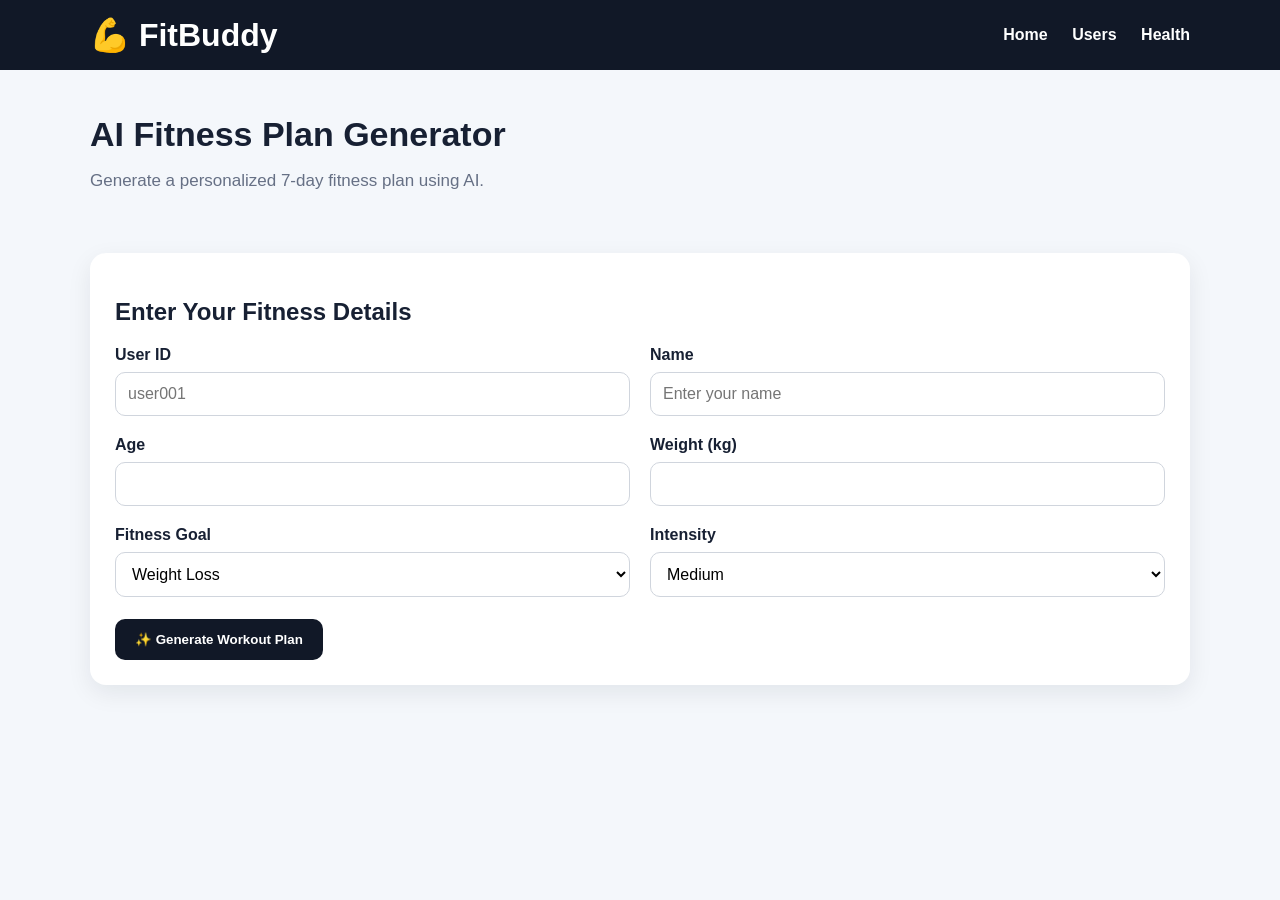
<file: templates/index.html>
<!DOCTYPE html>
<html lang="en">

<head>
    <meta charset="UTF-8">
    <meta name="viewport" content="width=device-width, initial-scale=1.0">

    <title>FitBuddy - AI Fitness Planner</title>

    <link rel="stylesheet" href="/static/style.css">
</head>

<body>

<header>

    <div class="container nav">

        <h1>💪 FitBuddy</h1>

        <nav>
            <a href="/">Home</a>
            <a href="/view-all-users">Users</a>
            <a href="/health">Health</a>
        </nav>

    </div>

</header>


<main class="container">

    <section class="hero">

        <h2>AI Fitness Plan Generator</h2>

        <p>
            Generate a personalized 7-day fitness plan using AI.
        </p>

    </section>


    <section class="card">

        <h2>Enter Your Fitness Details</h2>

        <form action="/generate-workout" method="post">

            <div class="grid">

                <div class="form-group">

                    <label>User ID</label>

                    <input
                        type="text"
                        name="user_id"
                        placeholder="user001"
                        required
                    >

                </div>


                <div class="form-group">

                    <label>Name</label>

                    <input
                        type="text"
                        name="username"
                        placeholder="Enter your name"
                        required
                    >

                </div>


                <div class="form-group">

                    <label>Age</label>

                    <input
                        type="number"
                        name="age"
                        min="13"
                        max="100"
                        required
                    >

                </div>


                <div class="form-group">

                    <label>Weight (kg)</label>

                    <input
                        type="number"
                        name="weight"
                        min="20"
                        max="400"
                        step="0.1"
                        required
                    >

                </div>


                <div class="form-group">

                    <label>Fitness Goal</label>

                    <select name="goal">

                        <option value="weight loss">
                            Weight Loss
                        </option>

                        <option value="muscle gain">
                            Muscle Gain
                        </option>

                        <option value="general wellness">
                            General Wellness
                        </option>

                        <option value="flexibility">
                            Flexibility
                        </option>

                    </select>

                </div>


                <div class="form-group">

                    <label>Intensity</label>

                    <select name="intensity">

                        <option value="low">
                            Low
                        </option>

                        <option value="medium" selected>
                            Medium
                        </option>

                        <option value="high">
                            High
                        </option>

                    </select>

                </div>

            </div>


            <button type="submit">
                ✨ Generate Workout Plan
            </button>

        </form>

    </section>

</main>

</body>
</html>
</file>
<file: static/style.css>
* {
    box-sizing: border-box;
}

body {
    margin: 0;
    font-family: Arial, Helvetica, sans-serif;
    background: #f4f7fb;
    color: #172033;
}

header {
    background: #111827;
    color: white;
}

.container {
    width: min(1100px, 92%);
    margin: auto;
}

.nav {
    min-height: 70px;
    display: flex;
    align-items: center;
    justify-content: space-between;
}

.nav h1 {
    margin: 0;
}

.nav a {
    color: white;
    text-decoration: none;
    margin-left: 20px;
    font-weight: 600;
}

.hero {
    padding: 45px 0 25px;
}

.hero h2 {
    margin: 0 0 10px;
    font-size: 34px;
}

.hero p {
    color: #667085;
    font-size: 17px;
}

.card {
    background: white;
    border-radius: 16px;
    padding: 25px;
    margin: 20px 0;
    box-shadow: 0 8px 25px rgba(16, 24, 40, 0.08);
}

.grid {
    display: grid;
    grid-template-columns: repeat(2, 1fr);
    gap: 20px;
}

.form-group {
    display: flex;
    flex-direction: column;
    gap: 8px;
}

label {
    font-weight: 700;
}

input,
select,
textarea {
    width: 100%;
    font: inherit;
    padding: 12px;
    border: 1px solid #d0d5dd;
    border-radius: 10px;
    background: white;
}

textarea {
    resize: vertical;
}

button {
    border: 0;
    border-radius: 10px;
    padding: 13px 20px;
    margin-top: 22px;
    background: #111827;
    color: white;
    font-weight: 700;
    cursor: pointer;
}

button:hover {
    opacity: 0.9;
}

pre {
    white-space: pre-wrap;
    word-wrap: break-word;
    background: #f8fafc;
    border: 1px solid #eaecf0;
    border-radius: 12px;
    padding: 18px;
    line-height: 1.6;
}

.profile-grid {
    display: grid;
    grid-template-columns: repeat(3, 1fr);
    gap: 15px;
}

.profile-grid div {
    padding: 15px;
    background: #f8fafc;
    border-radius: 10px;
}

.profile-grid strong,
.profile-grid span {
    display: block;
}

.profile-grid span {
    margin-top: 6px;
    color: #667085;
}

.updated {
    border-left: 5px solid #16a34a;
}

.user-header {
    display: flex;
    justify-content: space-between;
    align-items: flex-start;
    gap: 20px;
}

.danger {
    background: #b42318;
    margin-top: 0;
}

@media (max-width: 750px) {

    .grid {
        grid-template-columns: 1fr;
    }

    .profile-grid {
        grid-template-columns: 1fr;
    }

    .nav {
        flex-direction: column;
        align-items: flex-start;
        gap: 15px;
        padding: 15px 0;
    }

    .nav a {
        margin: 0 15px 0 0;
    }

    .hero h2 {
        font-size: 27px;
    }

    .user-header {
        flex-direction: column;
    }
}
</file>
